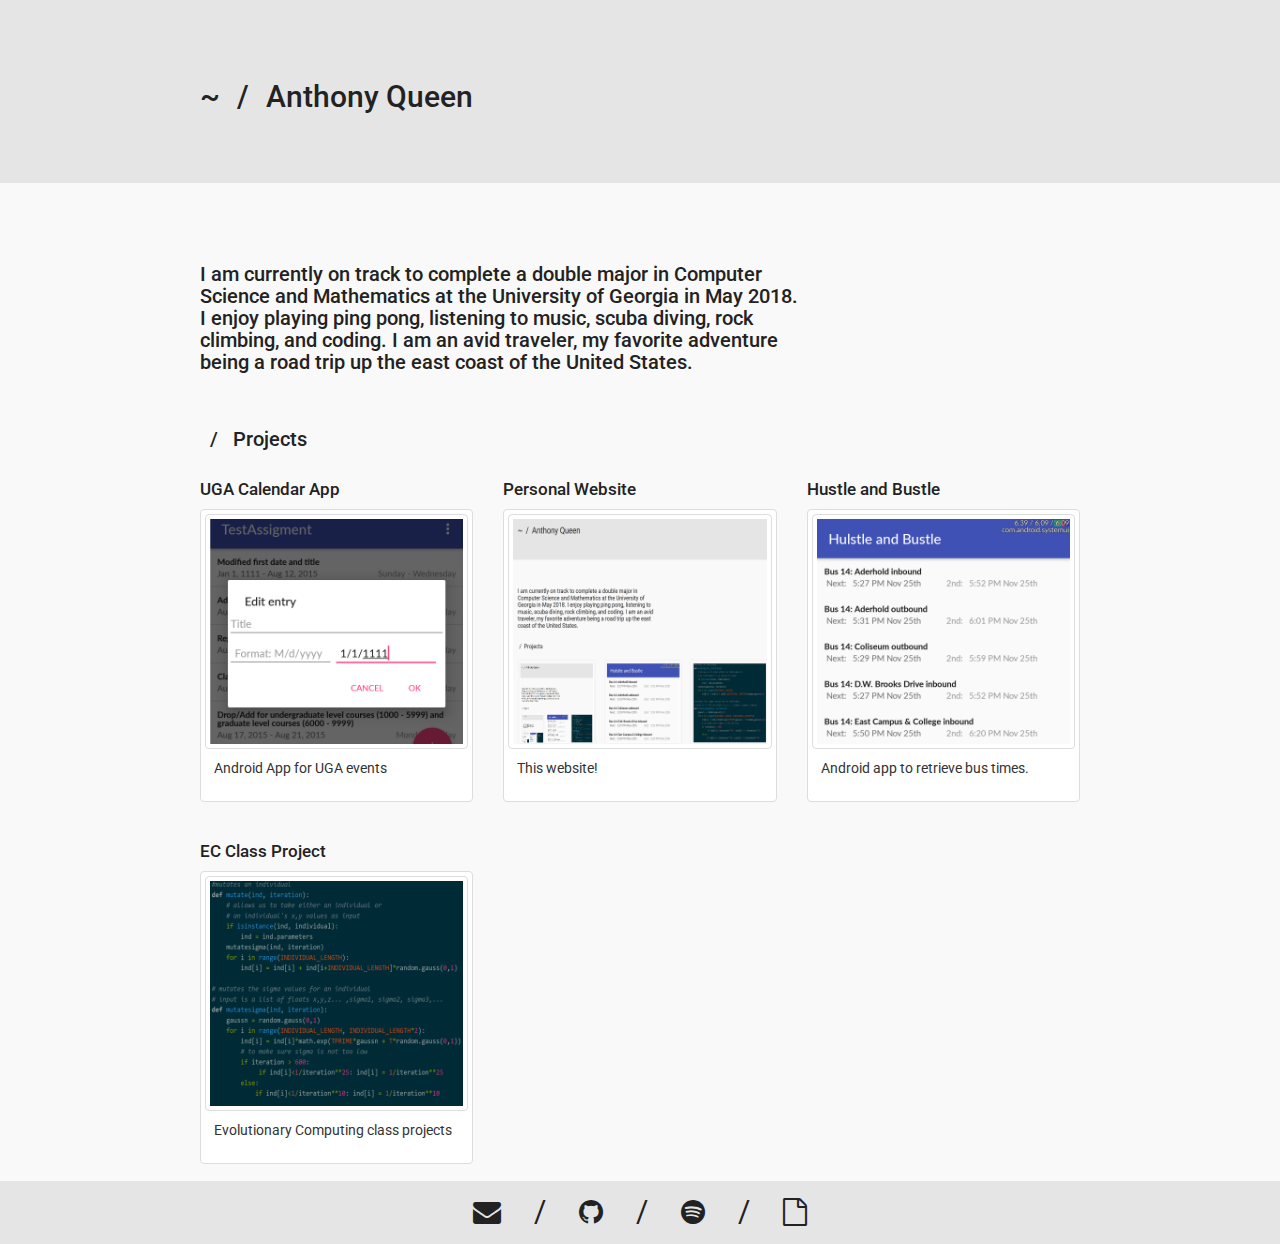
<file: i.html>
<!DOCTYPE html>
<head>
    <title>Anthony Queen</title>
    <link rel="stylesheet" href="https://maxcdn.bootstrapcdn.com/bootstrap/3.3.7/css/bootstrap.min.css">
    <link rel="stylesheet" href="font-awesome-4.7.0/css/font-awesome.min.css">
    <script src="https://ajax.googleapis.com/ajax/libs/jquery/3.1.1/jquery.min.js"></script>
    <script src="https://maxcdn.bootstrapcdn.com/bootstrap/3.3.7/js/bootstrap.min.js"></script>
    <link href="https://fonts.googleapis.com/css?family=Roboto" rel="stylesheet">
    <link rel="stylesheet" href="style.css" type="text/css" />
</head>
<html>

<body>
    <header>
        <div class="content">
            <h1 class="path">
                  <a href="/">~</a>
                <span class="slash">/</span>
                <a href="/">Anthony Queen</a>
            </h1>
        </div>
    </header>
    <div class="content">
        <section class="text">
            <h2 class="path">
                I am currently on track to complete a double major in Computer Science and Mathematics at the
                <a href="uga.edu">University of Georgia</a>
                in May 2018. I enjoy playing ping pong, listening to music, scuba diving, rock climbing, and coding. 
                I am an avid traveler, my favorite adventure being a road trip up the east coast of the United States.
            </h2>
            
        </section>
        <h2 class="path">
            <span class="slash">/</span>
            <a href="/">Projects</a>
        </h2>
        <div class="row">
            <div class="col-md-4">
                <h3>UGA Calendar App</h3>
                <div class="thumbnail">
                    <a href="https://github.com/AnthonyQueen1/TestAssignment" target="_blank">
                        <img src="pics/calapp.png" class="img-thumbnail"></img>
                        <div class="caption">
                            <p>Android App for UGA events</p>
                        </div>
                    </a>
                </div>
            </div>
            <div class="col-md-4">
                <h3>Personal Website</h3>
                <div class="thumbnail">
                    <a href="https://github.com/AnthonyQueen1/AnthonyQueen1.github.io" target="_blank">
                        <img src="pics/web1.PNG" class="img-thumbnail"></img>
                        <div class="caption">
                            <p>This website!</p>
                        </div>
                    </a>
                </div>
            </div>
            <div class="col-md-4">
                <h3>Hustle and Bustle</h3>
                <div class="thumbnail">
                    <a href="https://github.com/AnthonyQueen1/HustleAndBustle" target="_blank">
                        <img src="pics/hustle.png" class="img-thumbnail" ></img>
                        <div class="caption">
                            <p>Android app to retrieve bus times.</p>
                        </div>
                    </a>
                </div>
            </div>
            <div class="col-md-4">
                <h3>EC Class Project</h3>
                <div class="thumbnail">
                    <a href="https://github.com/AnthonyQueen1/Evolutionary-Projects" target="_blank">
                        <img src="pics/mutate.PNG" class="img-thumbnail"></img>
                        <div class="caption">
                            <p>Evolutionary Computing class projects</p>
                        </div>
                    </a>
                </div>
            </div>
        </div>
    </div>
  
    <div class="footer">
        <a class="fa fa-envelope fa-2x" data-toggle="tooltip" title="email"  aria-hidden="true" href="mailto:arq17138@uga.edu"></a>
        <span class="slash2x">/</span>
        <a class="fa fa-github fa-2x" data-toggle="tooltip" title="github"  aria-hidden="true" href="https://github.com/AnthonyQueen1"></a>
        <span class="slash2x">/</span>
        <a class="fa fa-spotify fa-2x" data-toggle="tooltip" title="spotify"  aria-hidden="true" href="https://open.spotify.com/user/anthonyqueen1"></a> 
        <span class="slash2x">/</span>
        <a class="fa fa-file-o fa-2x" data-toggle="tooltip" title="resume" aria-hidden="true" href="pics/AnthonyQueen.pdf"></a> 

    </div>
</body>

<script>
$(document).ready(function(){
    $('[data-toggle="tooltip"]').tooltip();   
});
</script>

</html>
</file>
<file: style.css>
body {
    background-color: #f9f9f9;
    font-family: Roboto;
    margin: 0;
    padding: 0;
    color: #222;
    font-style: normal;
    font-weight: 400;
    height: 100%;
    position: relative;
}

.path a {
    border-bottom: 2px solid transparent;
    -webkit-transition: border-color .3s ease;
    transition: border-color .3s ease;
}

header{
    background-color: #e5e5e5;
}

header {
    display: block;
}

a:hover {
    text-decoration: none;
    border-bottom-color: #222;
    border-bottom: 2px solid #222;
    color: #222;
}

a {
    font:inherit;
    font-family: inherit;
    font-size: inherit;
    color: inherit;
    text-decoration: none;
}

.path .slash {
    padding: 0 1rem;
}

.slash2x {
    padding: 0 3rem;
    font-size: 3rem;
}

.content {
    margin: 0 auto;
    max-width: 100rem;
    padding: 6rem 6rem;
    width:100%;
}


.footer {
  position: absolute;
  right: 0;
  bottom: 0;
  left: 0;
  padding: 1rem;
  background-color: #e5e5e5;
  text-align: center;
}

.footer a:hover {
    border-bottom: 2px solid transparent;
    color: #696969;
    -webkit-transition: color .3s ease;
    transition: color .3s ease;
}

.text {
    max-width: 60rem;
    width: 100%;
    padding-bottom: 2.5rem;
}
h1{
    font-size: 3rem;
}

h2{
    font-size: 2rem;
}

h3 {
    font-size: 1.7rem;
}
</file>
